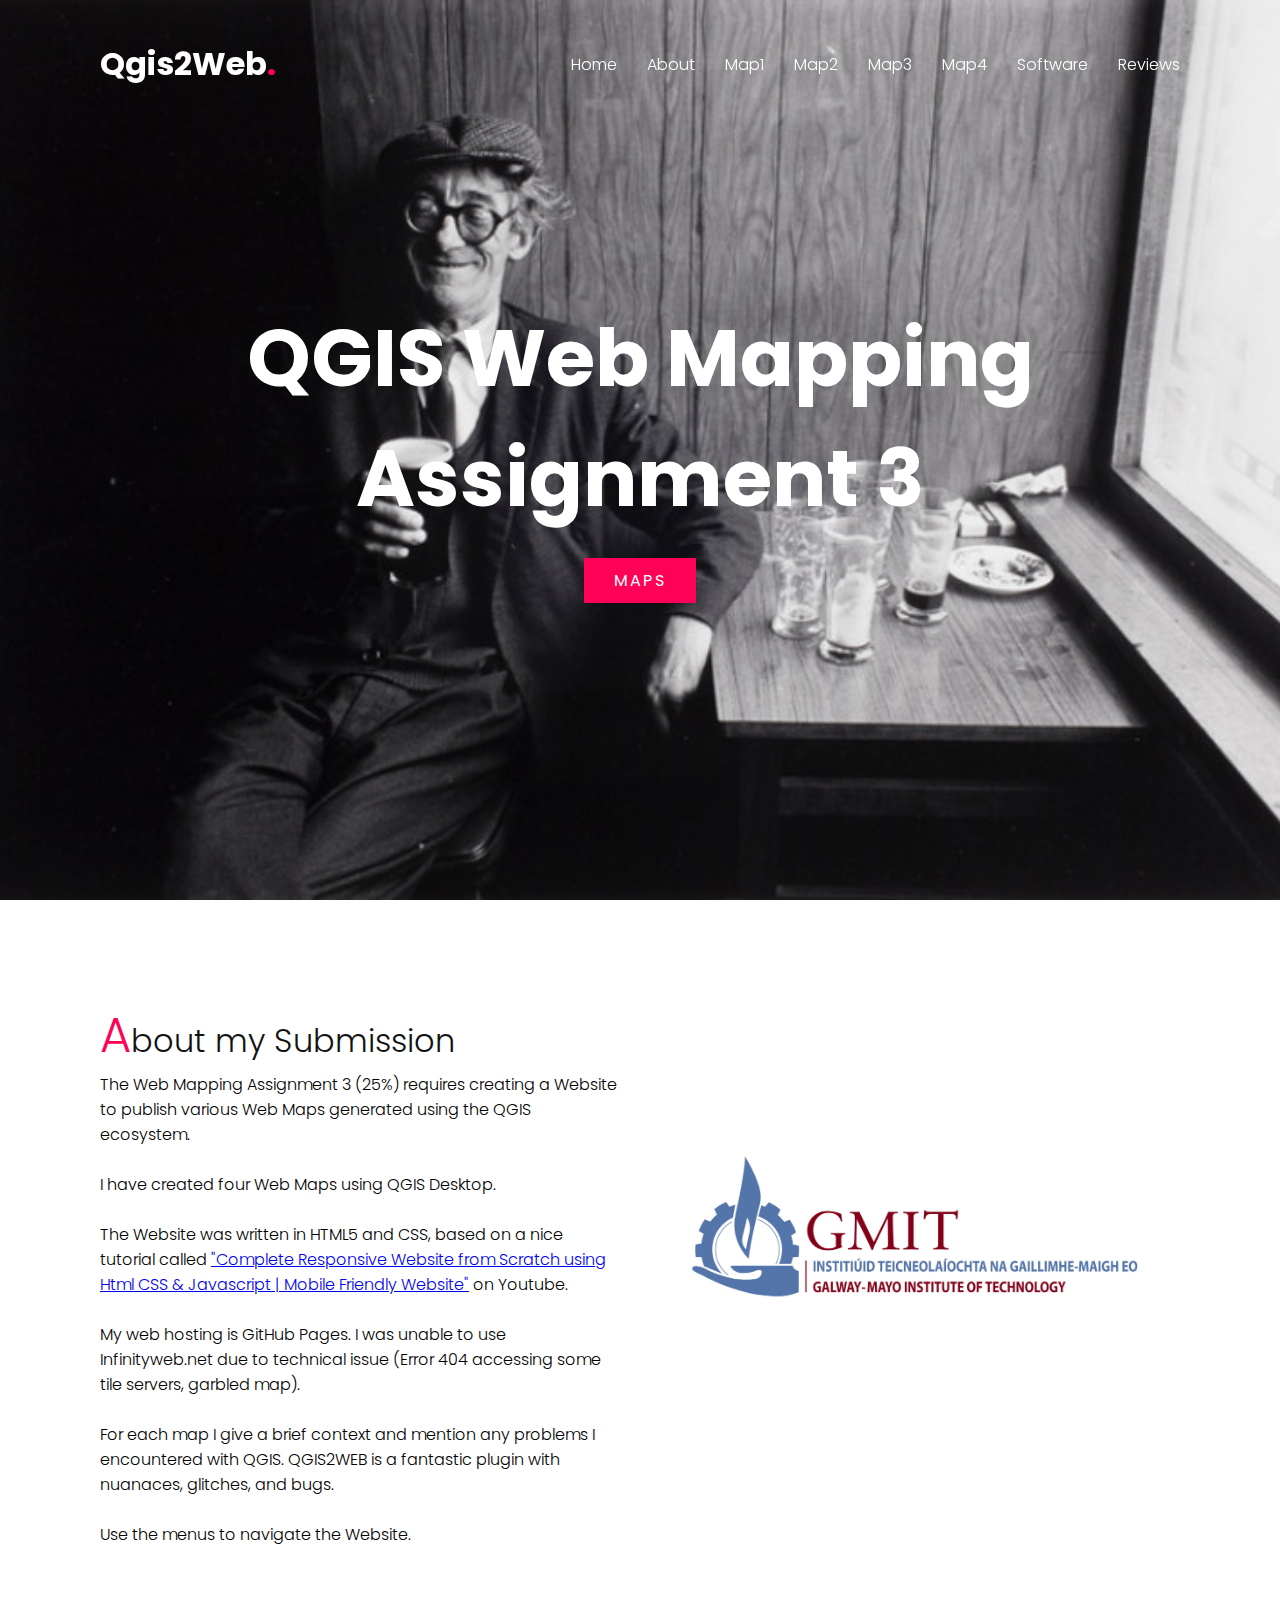
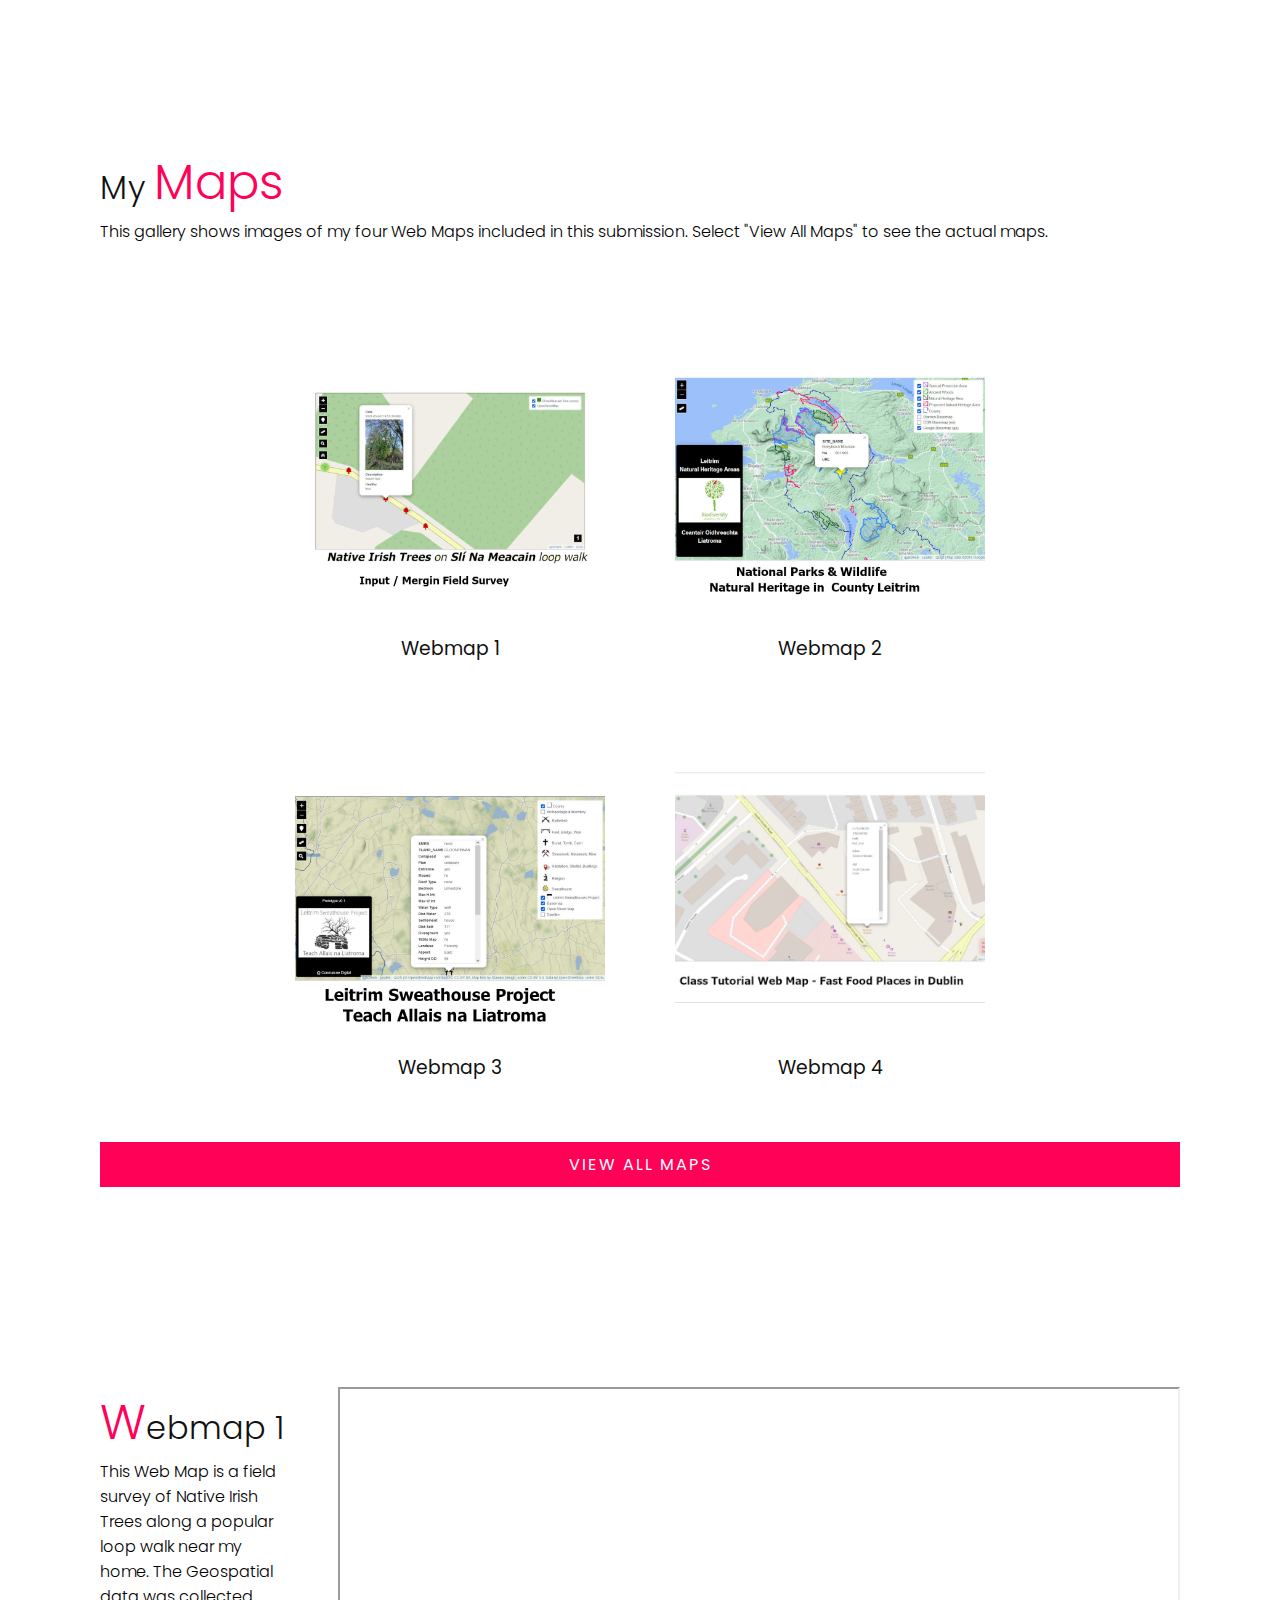
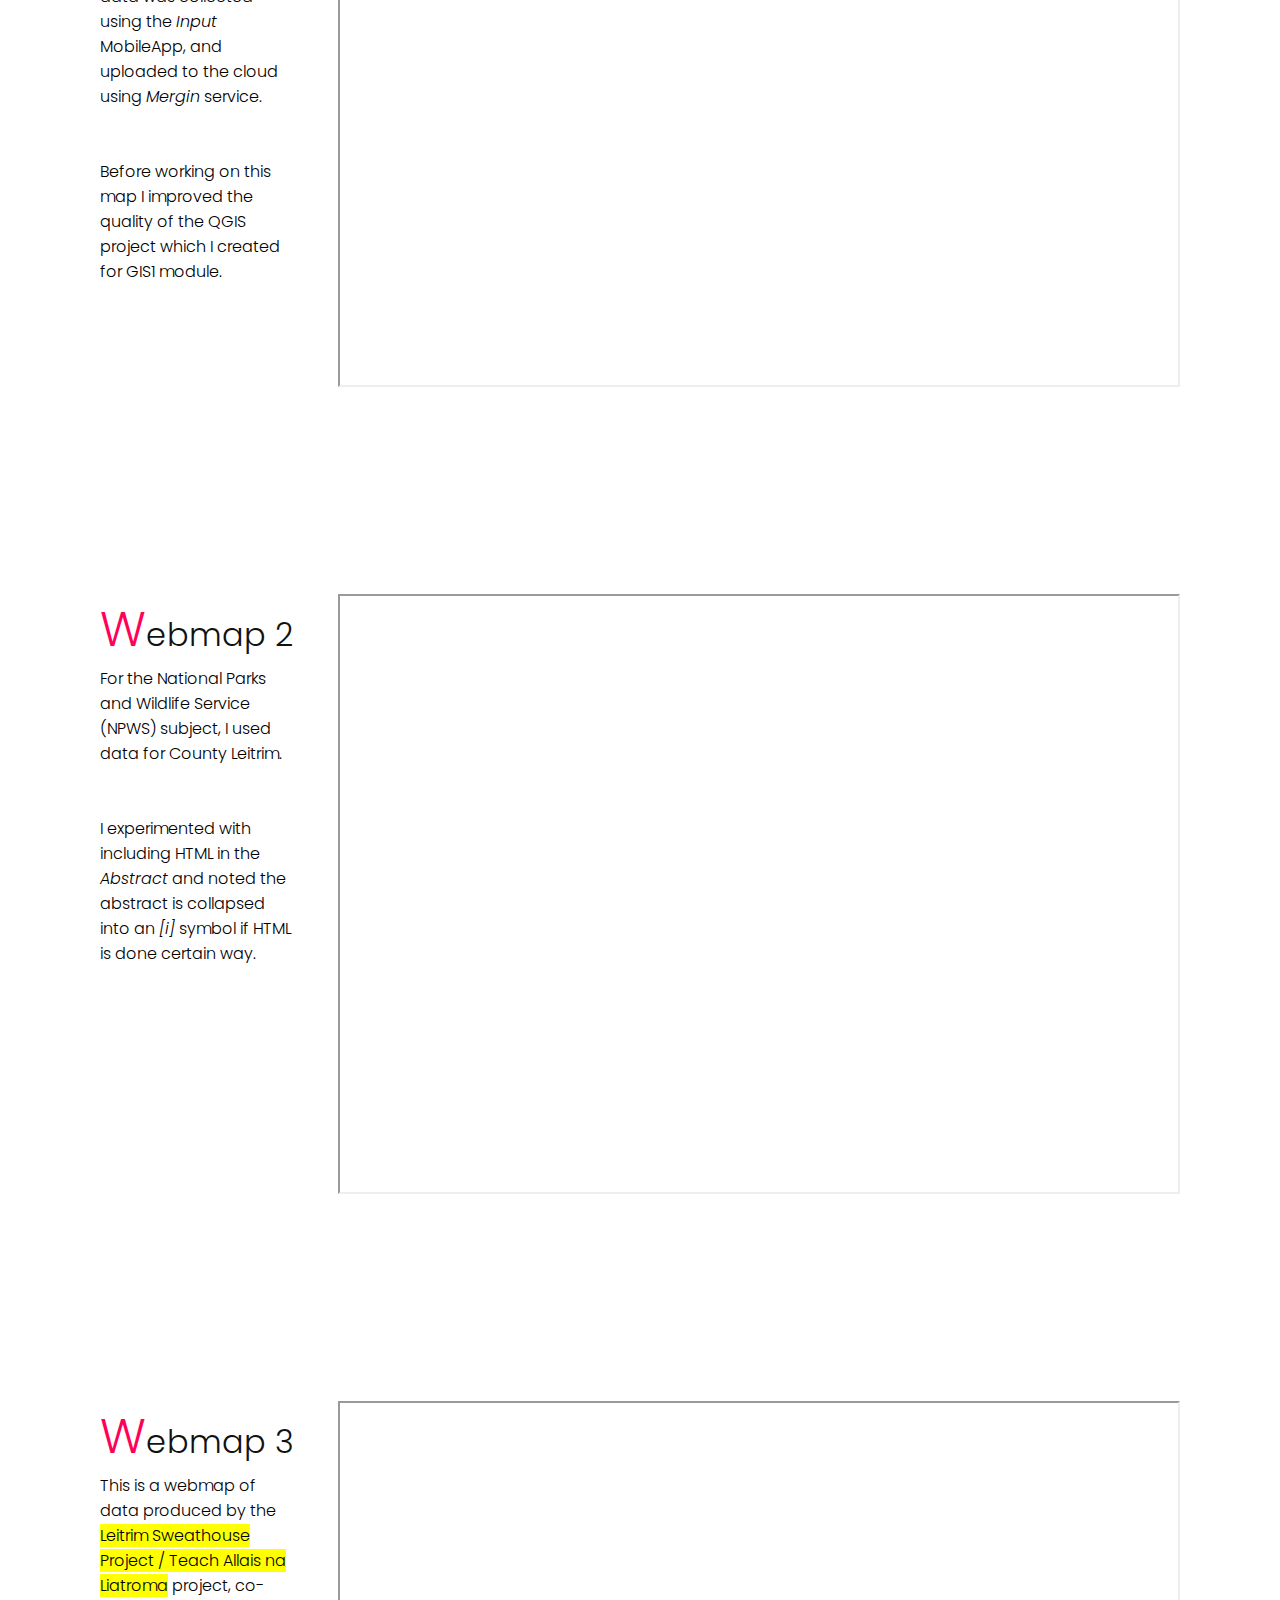
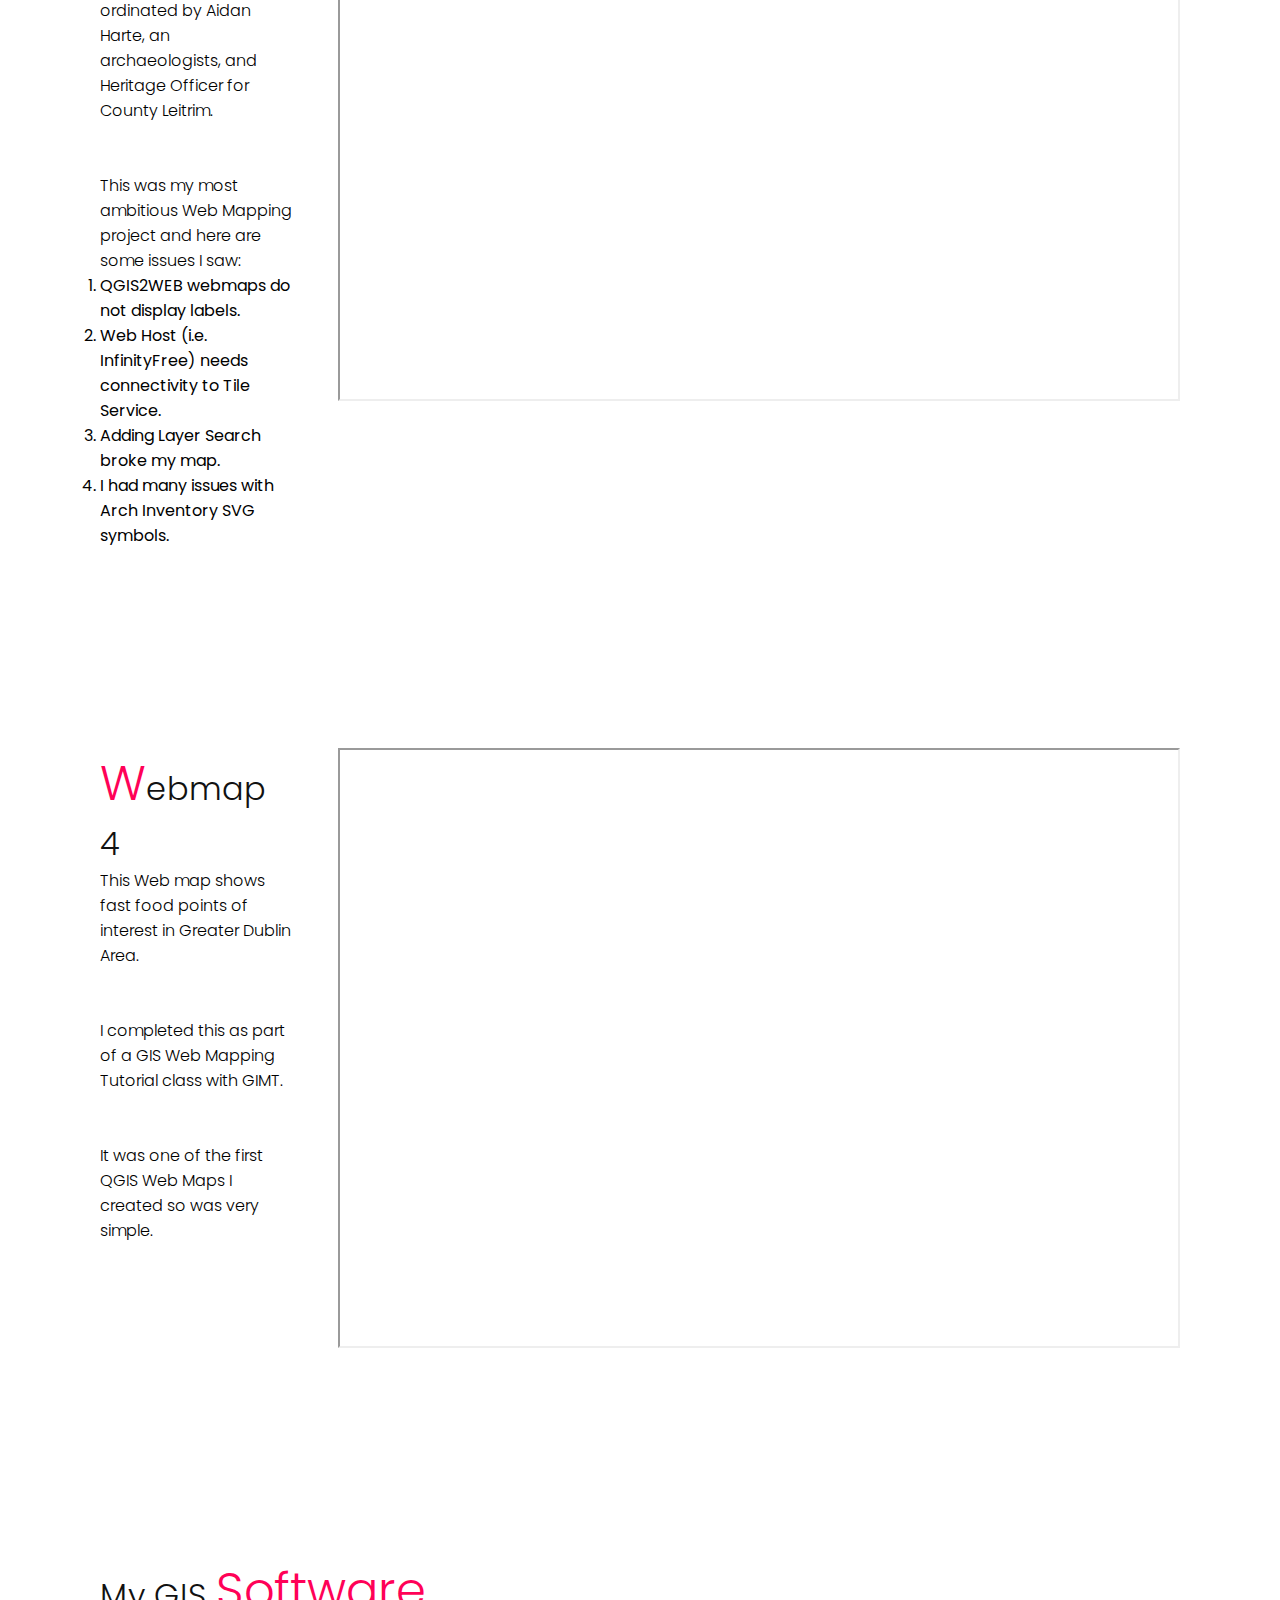
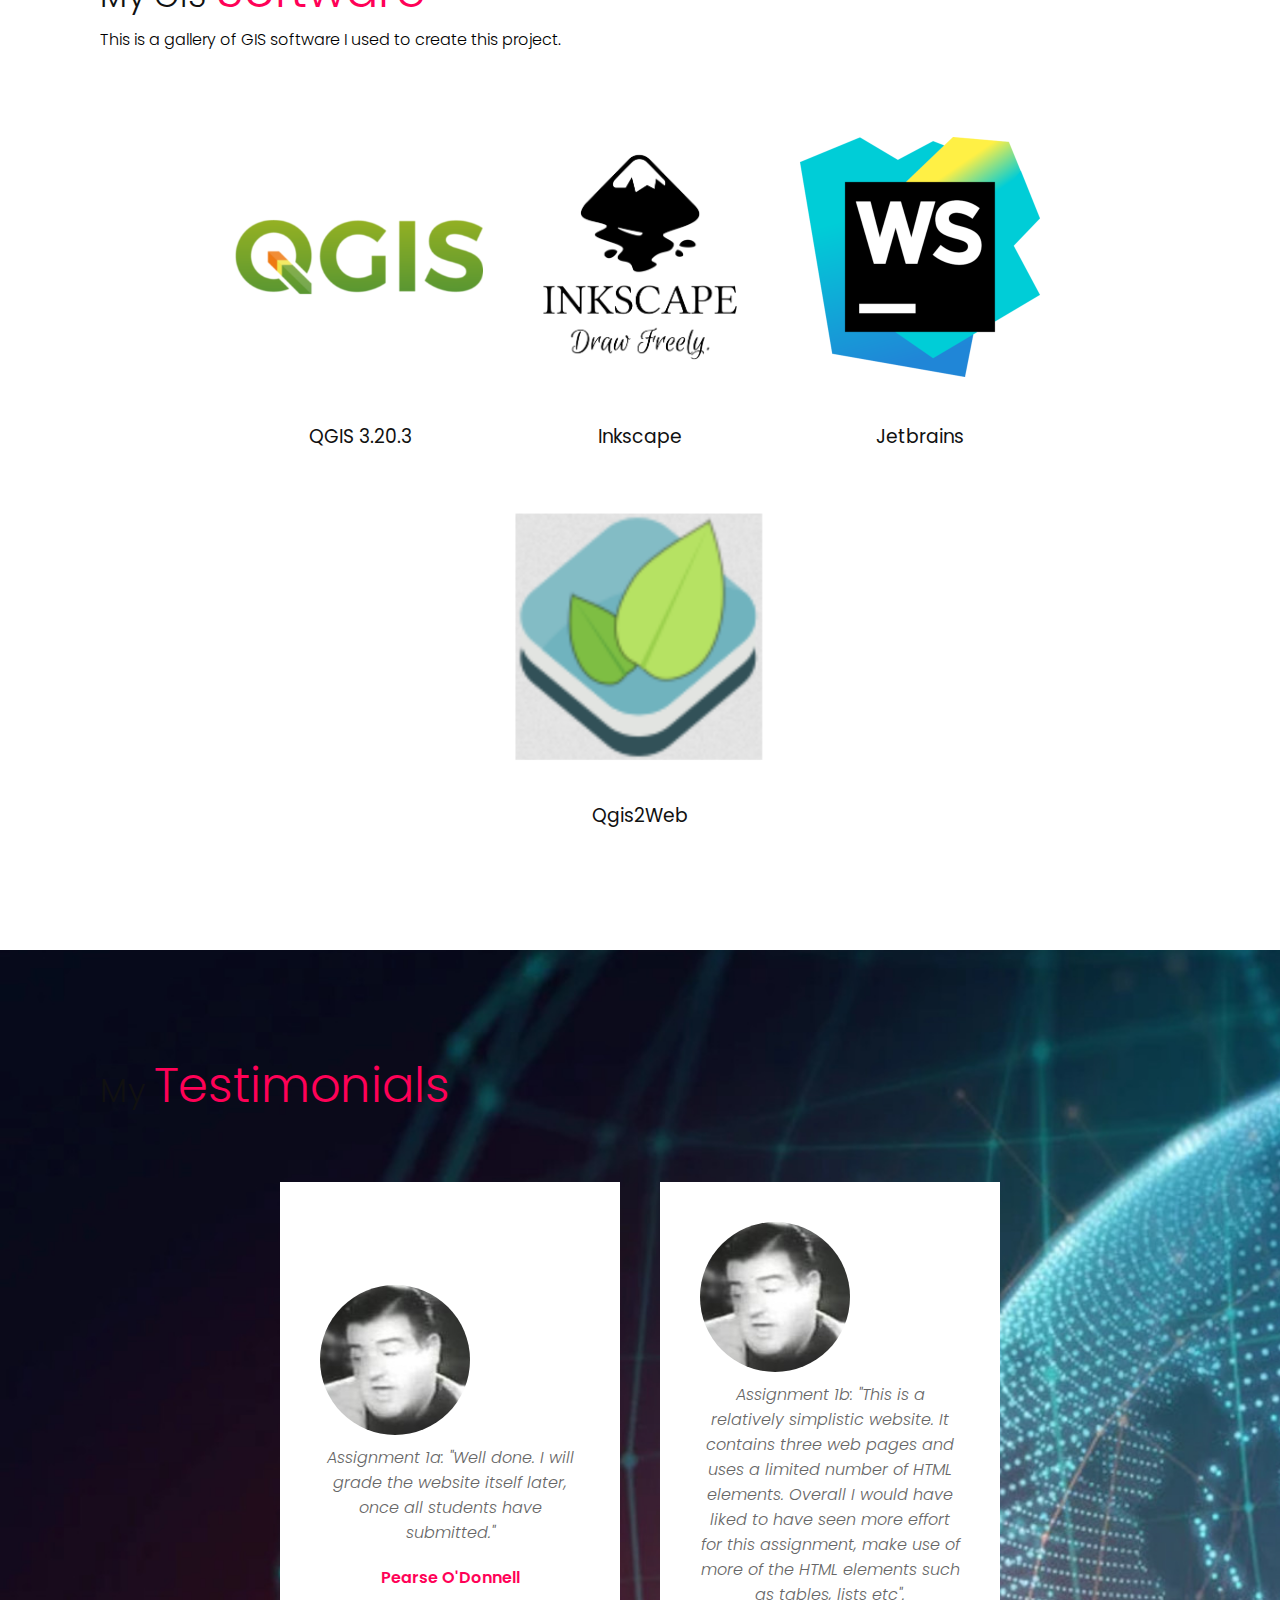
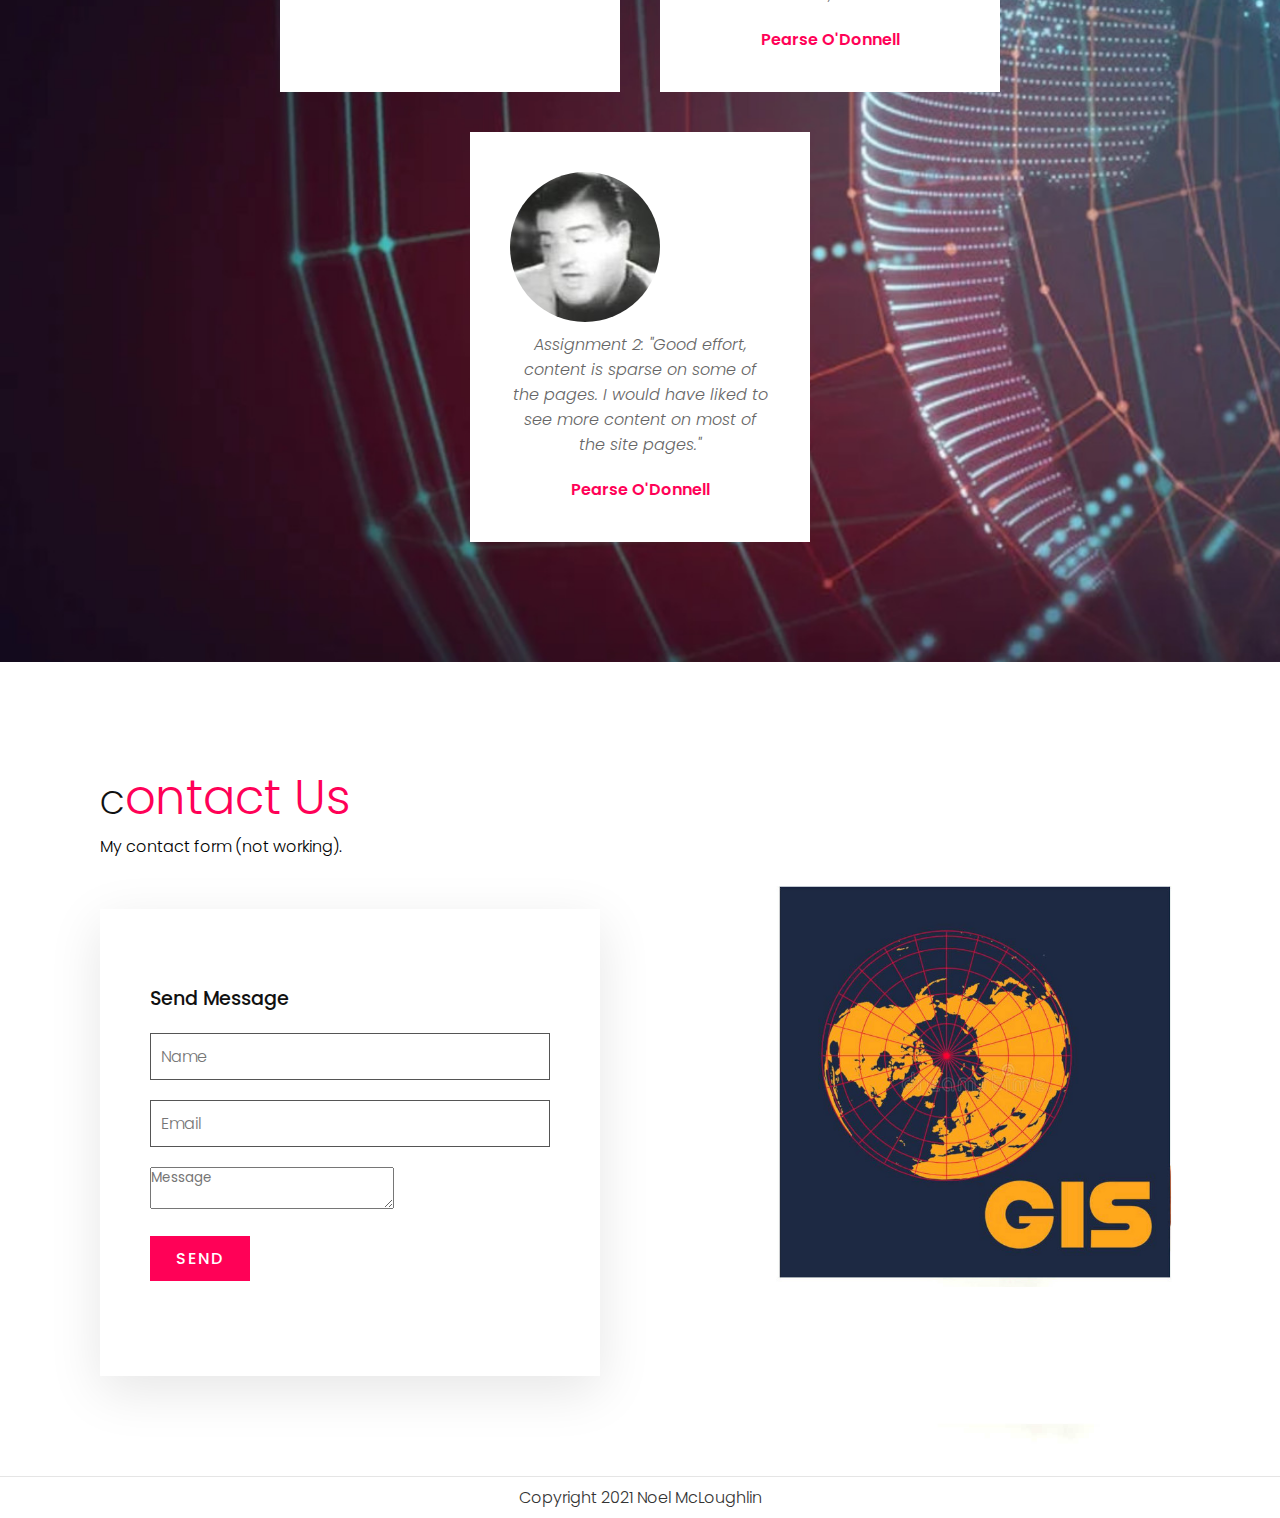
<file: index.html>
<!DOCTYPE html>
<html lang="en">
<head>
    <meta charset="UTF-8">
    <link rel="stylesheet" href="style.css">
    <link rel="canonical" href="https://developer.mozilla.org/en-US/docs/web/HTTP/Headers/Accept-Language">
    <link rel="alternate" href="https://developer.mozilla.org/en-US/docs/web/HTTP/Headers/Accept-Language" hreflang="en-US" title=Accept-Language">
    <link rel="alternate" href="https://developer.mozilla.org/en-US/docs/web/HTTP/Headers/Accept-Language" hreflang="ga" title=Accept-Language">
    <title>Web Mapping Assignment 3</title>
</head>
<body>
    <header>
        <a href="#" class="logo">Qgis2Web<span>.</span></a>
        <div class="menuToggle" onclick="toggleMenu()"></div>
        <ul class="navigation">
            <li><a href="#banner" onclick="toggleMenu();">Home</a></li>
            <li><a href="#about" onclick="toggleMenu();">About</a></li>
            <li><a href="#webmap1" onclick="toggleMenu();">Map1</a></li>
            <li><a href="#webmap2" onclick="toggleMenu();">Map2</a></li>
            <li><a href="#webmap3" onclick="toggleMenu();">Map3</a></li>
            <li><a href="#webmap4" onclick="toggleMenu();">Map4</a></li>
            <li><a href="#software" onclick="toggleMenu();">Software</a></li>
            <li><a href="#testimonials" onclick="toggleMenu();">Reviews</a></li>
        </ul>
    </header>
    <section class="banner" id="banner">
        <section>
            <div class="content">
                <h2>QGIS Web Mapping Assignment 3</h2>
                <a href="#menu" class="btn">Maps</a>
            </div>
        </section>
    </section>
    <section class="about" id="about">
        <h2 class="titleText"><span>A</span>bout my Submission</h2>
        <div class="row" >
            <div class="col50">
                <p>The Web Mapping Assignment 3 (25%) requires creating a Website to publish various Web Maps generated using the QGIS ecosystem.</p><br>
                <p>I have created four Web Maps using QGIS Desktop.</p><br>
                <p>The Website was written in HTML5 and CSS, based on a nice tutorial called <em></em><a href="https://www.youtube.com/watch?v=ac5nmWOkBEY" target="_blank">"Complete Responsive Website from Scratch using Html CSS & Javascript | Mobile Friendly Website"</a></em> on Youtube.</p><br>
                <p>My web hosting is GitHub Pages.  I was unable to use Infinityweb.net due to technical issue (Error 404 accessing some tile servers, garbled map).</p><br>
                <p>For each map I give a brief context and mention any problems I encountered with QGIS. QGIS2WEB is a fantastic plugin with nuanaces, glitches, and bugs.</p><br>
                <p>Use the menus to navigate the Website.</p>
            </div>
            <div class="col50">
                <div class="imgBx">
                    <img alt="" src="images/gmit.jpeg"/>
                </div>
            </div>
        </div>
    </section>
    <section class="menu" id="menu">
        <div class="title">
            <h2 class="titleText">My <span>Maps</span></h2>
            <p>This gallery shows images of my four Web Maps included in this submission.  Select "View All Maps" to see the actual maps.</p>
        </div>
        <div class="content">
            <div class="box">
                <div class="imgBx">
                    <a href="#webmap1"><img alt="" src="images/webmap1.jpeg"/></a>
                </div>
                <div class="text">
                    <h3>Webmap 1</h3>
                </div>
            </div>
            <div class="box">
                <div class="imgBx">
                    <a href="#webmap2"><img alt="" src="images/webmap2.jpeg"/></a>
                </div>
                <div class="text">
                    <h3>Webmap 2</h3>
                </div>
            </div>
            <div class="box">
                <div class="imgBx">
                    <a href="#webmap3"><img alt="" src="images/webmap3.jpeg"/></a>
                </div>
                <div class="text">
                    <h3>Webmap 3</h3>
                </div>
            </div>
            <div class="box">
                <div class="imgBx">
                    <a href="#webmap4"><img alt="" src="images/webmap4.jpeg"/></a>
                </div>
                <div class="text">
                    <h3>Webmap 4</h3>
                </div>
            </div>
        </div>
        <div class="title">
            <a href="#webmap1" class="btn">View All Maps</a>
        </div>
    </section>
    <section class="about" id="webmap1">
        <div class="row" >
            <div class="col20">
                <h2 class="titleText"><span>W</span>ebmap 1</h2>
                <p>This Web Map is a field survey of Native Irish Trees along a popular loop walk near my home.  The Geospatial data was collected using the <em>Input</em> MobileApp, and uploaded to the cloud using <em>Mergin</em> service.</p><br><br>
                <p>Before working on this map I improved the quality of the QGIS project which I created for GIS1 module.</p>
            </div>
            <div class="col80">
                <div class="webmap1">
                    <iframe src="https://noelmcloughlin.github.io/qgis_webmaps/webmap1/" title="Webmap for Native Trees on Slí na Meacain"></iframe>
                </div>
            </div>
        </div>
    </section>
    <section class="about" id="webmap2">
        <div class="row" >
            <div class="col20">
                <h2 class="titleText"><span>W</span>ebmap 2</h2>
                <p>For the National Parks and Wildlife Service (NPWS) subject, I used data for County Leitrim.</p><br><br>
                <p>I experimented with including HTML in the <em>Abstract</em> and noted the abstract is collapsed into an <em>[i]</em> symbol if HTML is done certain way.</p>
            </div>
            <div class="col80">
                <div class="webmap2">
                    <iframe src="https://noelmcloughlin.github.io/qgis_webmaps/webmap2/" title="Webmap for Leitrim Natural Heritage sites"></iframe>
                </div>
            </div>
        </div>
    </section>
    <section class="about" id="webmap3">
        <div class="row" >
            <div class="col20">
                <h2 class="titleText"><span>W</span>ebmap 3</h2>
                <p>This is a webmap of data produced by the <mark>Leitrim Sweathouse Project / Teach Allais na Liatroma</mark> project, co-ordinated by Aidan Harte, an archaeologists, and Heritage Officer for County Leitrim.</p><br><br>
                <p>This was my most ambitious Web Mapping project and here are some issues I saw:</p>
                <ol>
                    <li>QGIS2WEB webmaps do not display labels.</li>
                    <li>Web Host (i.e. InfinityFree) needs connectivity to Tile Service.</li>
                    <li>Adding Layer Search broke my map.</li>
                    <li>I had many issues with Arch Inventory SVG symbols.</li>
                </ol>
            </div>
            <div class="col80">
                <div class="webmap3">
                    <iframe src="https://noelmcloughlin.github.io/qgis_webmaps/webmap3/" title="Webmap for Leitrim Sweathouse project"></iframe>
                </div>
            </div>
        </div>
    </section>
    <section class="about" id="webmap4">
        <div class="row" >
            <div class="col20">
                <h2 class="titleText"><span>W</span>ebmap 4</h2>
                <p>This Web map shows fast food points of interest in Greater Dublin Area.</p><br><br>
                <p>I completed this as part of a GIS Web Mapping Tutorial class with GIMT.</p><br><br>
                <p>It was one of the first QGIS Web Maps I created so was very simple.</p>
            </div>
            <div class="col80">
                <div class="webmap4">
                    <iframe src="https://noelmcloughlin.github.io/qgis_webmaps/webmap4/" title="Webmap for Fast Food in Dublin"></iframe>
                </div>
            </div>
        </div>
    </section>

    <section class="software" id="software">
        <div class="title">
            <h2 class="titleText">My GIS <span>Software</span></h2>
            <p>This is a gallery of GIS software I used to create this project.
            </p>
        </div>
        <div class="content">
            <div class="box">
                <div class="imgBx">
                    <h3><a href="https://qgis.org" target="_blank"><img alt="" src="images/gis_sw1.png"></a></h3>
                </div>
                <div class="text">
                    <h3>QGIS 3.20.3</h3>
                </div>
            </div>
            <div class="box">
                <div class="imgBx">
                    <h3><a href="https://inkscape.org" target="_blank"><img alt="" src="images/gis_sw2.png"></a></h3>
                </div>
                <div class="text">
                    <h3>Inkscape</h3>
                </div>
            </div>
            <div class="box">
                <div class="imgBx">
                    <h3><a href="https://www.jetbrains.com/webstorm/" target="_blank"><img alt="" src="images/gis_sw3.png"></a></h3>
                </div>
                <div class="text">
                    <h3>Jetbrains</h3>
                </div>
            </div>
            <div class="box">
                <div class="imgBx">
                    <h3><a href="https://plugins.qgis.org/plugins/qgis2web/" target="_blank"><img alt="" src="images/gis_sw4.png"/></a></h3>
                </div>
                <div class="text">
                    <h3>Qgis2Web</h3>
                </div>
            </div>
        </div>
    </section>
    <section class="testimonials" id="testimonials">
        <div class="title">
            <h2 class="titleText">My <span>Testimonials</span></h2>
        </div>
        <div class="content">
            <div class="box">
                <div class="imgBx">
                    <img alt="" src="images/pearse.jpeg"/>
                </div>
                <div class="text">
                    <p>Assignment 1a: "Well done. I will grade the website itself later, once all students have submitted."</p>
                    <h3>Pearse O'Donnell</h3>
                </div>
            </div>
        <div class="box">
            <div class="imgBx">
                <img alt="" src="images/pearse.jpeg"/>
            </div>
            <div class="text">
                <p>Assignment 1b: "This is a relatively simplistic website. It contains three web pages and uses a limited number of HTML elements. Overall I would have liked to have seen more effort for this assignment, make use of more of the HTML elements such as tables, lists etc".</p>
                <h3>Pearse O'Donnell</h3>
            </div>
        </div>
            <div class="box">
                <div class="imgBx">
                    <img alt="" src="images/pearse.jpeg"/>
                </div>
              <div class="text">
                    <p>Assignment 2: "Good effort, content is sparse on some of the pages. I would have liked to see more content on most of the site pages."</p>
                    <h3>Pearse O'Donnell</h3>
                </div>
            </div>
        </div>
    </section>

    <section class="contact" id="contact">
        <div class="title">
            <h2 class="titleText">C<span>ontact Us</span></h2>
            <p>My contact form (not working).
            </p>
        </div>
        <div class="contactForm">
            <h3>Send Message</h3>
            <div class="inputBox">
                <input type="text" placeholder="Name">
            </div>
            <div class="inputBox">
                <input type="text" placeholder="Email">
            </div>
            <div class="inputBox">
                <textarea placeholder="Message"></textarea>
            </div>
            <div class="inputBox">
                <input type="submit" value="Send"/>
            </div>
        </div>
    </section>

    <div class="copyrightText">
        <p>Copyright 2021 Noel McLoughlin</p>
    </div>

    <script type="text/javascript">
        window.addEventListener('scroll', function(){
            const header = document.querySelector('header');
            header.classList.toggle("sticky", window.scrollY > 0);
        });
        function toggleMenu() {
            const menuToggle = document.querySelector('.menuToggle');
            const navigation = document.querySelector('.navigation');
            menuToggle.classList.toggle('active');
            navigation.classList.toggle('active');
        }
    </script>
</body>
</html>
</file>
<file: style.css>
/* https://www.w3schools.com/css/css_font_google.asp */
@import url('https://fonts.googleapis.com/css?family=Audiowide|Sofia|Trirong|Poppins:200,300,400,500,600,700,800,900&display=swap');
* {
    font-family: "Audiowide", sans-serif;
    font-family: "Sofia", sans-serif;
    font-family: "Trirong", serif;
    font-family: "Poppins", serif;
    margin: 0;
    padding: 0;
    box-sizing: border-box;
    scroll-behavior: smooth;
}

/* https://developer.mozilla.org/en-US/docs/Web/CSS/flex-wrap */

/* */
p {
    font-weight: 300;
    color: #000;
}
body {
    min-height: 1000px;
}
.banner {
    position: relative;
    width: 100%;
    min-height: 100vh;
    display: flex;
    justify-content: center;
    align-items: center;
    background-size: cover;
    /* https://css-tricks.com/perfect-full-page-background-image */
    background: url(scissors.jpeg) no-repeat center center fixed;
    -webkit-background-size: cover;
    -moz-background-size: cover;
    -o-background-size: cover;
}
.banner .content {
    max-width: 900px;
    text-align: center;
}
.banner .content h2 {
    font-size: 5em;
    color: #fff
}
.banner .content p {
    font-size: 1em;
    color: #fff;
}
.btn {
    font-size: 1em;
    color: #fff;
    background: #ff0157;
    display: inline-block;
    padding: 10px 30px;
    margin-top: 20px;
    text-transform: uppercase;
    text-decoration: none;
    letter-spacing: 2px;
    transition: 4s;
}
.btn:hover {
    letter-spacing: 6px;
}
header {
    position: fixed;
    top: 0;
    left: 0;
    width: 100%;
    padding: 40px 100px;
    z-index: 10000;
    display: flex;
    justify-content: space-between;
    align-items: center;
    transition: 0.5s;
}
header.sticky {
    background: #fff;
    padding: 10px 100px;
    box-shadow: 0 5px 20px rgba(0,0,0.0.05);
}
header .logo {
    color: #fff;
    font-weight: 700;
    font-size: 2em;
    text-decoration: none;
}
header .logo span {
    color: #ff0157;
}
header.sticky .logo {
    color: #111;
}
header .navigation {
    position: relative;
    display: flex;
}
header .navigation li {
    list-style: none;
    margin-left: 30px;
}
header .navigation li a {
    text-decoration: none;
    color: #fff;
    font-weight: 300;
}
header.sticky .navigation li a {
    color: #111;
}
header .navigation li a:hover {
    color: #ff0157;
}
section {
    padding: 100px;
}
.row {
    position: relative;
    width: 100%;
    display: flex;
    justify-content: space-between;
}
.row .col20 {
    position: relative;
    width: 18%;
}
.row .col50 {
    position: relative;
    width: 48%;
}
.row .col80 {
    position: relative;
    width: 78%;
}
.titleText {
    color: #111;
    font-size: 2em;
    font-weight: 300;
}
.titleText span {
    color: #ff0157;
    font-size: 2em;
    font-size: 1.5em;
}

/* ABOUT */
.row .col50 .about {
    min-height: 300px;
    position: relative;
    width: 80%;
}
.row .col50 .about .imgBx {
    min-height: 300px;
    height: 100%;
}
.row .col50 .imgBx img {
    top: 0;
    left: 0;
    width: 100%;
    object-fit: contain;
}

/* WEBMAP 1 */
.row .col20 .webmap1 {
    min-height: 300px;
    width: 100%;
}
.row .col80 .webmap1 iframe {
    width: 100%;
    height: 600px;
}
/* WEBMAP 2 */
.row .col20 .webmap2 {
    min-height: 300px;
    width: 100%;
}
.row .col80 .webmap2 iframe {
    width: 100%;
    height: 600px;
}
/* WEBMAP 3 */
.row .col20 .webmap3 {
    min-height: 300px;
    width: 100%;
}
.row .col80 .webmap3 iframe {
    width: 100%;
    height: 600px;
}
/* WEBMAP 4 */
.row .col20 .webmap4 {
    min-height: 300px;
    width: 100%;
}
.row .col80 .webmap4 iframe {
    width: 100%;
    height: 600px;
}

.nowrap {
    white-space: nowrap;
}

.title {
    width: 100%;
    display: flex;
    justify-content: center;
    align-content: center;
    flex-direction: column;
}
.menu .content {
    display: flex;
    justify-content: center;
    flex-direction: row;
    flex-wrap: wrap;
    margin-top: 40px;
}
.menu .content .box {
    width: 340px;
    margin: 20px;
    border: 15px solid #fff;
    box-shadow: 0 5px 35px rgba(0.0.0.0.08);

}
.menu .content .box .imgBx {
    position: relative;
    width: 100%;
    height: 300px;
}
.menu .content .box .imgBx img {
    position: absolute;
    top: 0;
    left: 0;
    width: 100%;
    height: 100%;
    object-fit: cover;
}
.menu .content .box .text {
    padding: 15px 0 5px;
}
.menu .content .box .text h3 {
    color: #111;
    font-weight: 400;
    text-align: center;
}

.menu .title .btn {
    text-align: center;
    alignment: center;
}

/* SOFTWARE */
.software .content {
    display: flex;
    justify-content: center;
    flex-direction: row;
    flex-wrap: wrap;
    margin-top: 40px;
}
.software .content .box {
    width: 250px;
    margin: 15px;
    /* border: 15px solid #fff;
    box-shadow: 0 5px 35px rgba(0.0.0.0.08); */
}
.software .content .box .imgBx {
    position: relative;
    width: 100%;
    height: 300px;
}
.software .content .box .imgBx img {
    position: absolute;
    top: 0;
    left: 0;
    width: 100%;
    height: 100%;
    object-fit: cover;
}
.software .content .box .text {
    padding: 15px 0 5px;
}
.software .content .box .text h3 {
    color: #111;
    font-weight: 400;
    text-align: center;
}
/* TESTIMONIALS */
.testimonials {
    background: url(images/bg2.jpeg);
    background-size: cover;
}
.testimonials .titleText {
    color: #111;
}
.testimonials .content {
    display: flex;
    justify-content: center;
    flex-direction: row;
    flex-wrap: wrap;
    margin-top: 40px;
}
.testimonials .content .box {
    width: 340px;
    margin: 20px;
    padding: 40px;
    background: #fff;
    display: flex;
    justify-content: center;
    align-items: center;
    flex-direction: column;
    /* border: 15px solid #fff;
    box-shadow: 0 5px 35px rgba(0.0.0.0.08); */
}
.testimonials .content .box .imgBx {
    position: relative;
    justify-content: center;
    width: 100%;
    height: 160px;
}
.testimonials .content .box .imgBx img {
    position: relative;
    width: 150px;
    height: 150px;
    margin-bottom: 10px;
    border-radius: 50%;
    overflow: hidden;
}
.testimonials .content .box .text {
    text-align: center;
}
.testimonials .content .box .text p {
    color: #666;
    font-style: italic;
}
.testimonials .content .box .text h3 {
    margin-top: 20px;
    /* color: #111; */
    font-size: 1em;
    color: #ff0157;
    font-weight: 600;
}
/* CONTACT */
.contact {
    background: url(images/bg3.jpeg);
    background-size: cover;
}
.contactForm {
    padding: 75px 50px;
    background: #fff;
    box-shadow: 0 15px 50px rgba(0,0,0,0.1);
    max-width: 500px;
    margin-top: 50px;
}
.contactForm h3 {
    color: #111;
    font-size: 1.2em;
    margin-bottom: 20px;
    font-weight: 500;
}
.contactForm .inputBox {
    position: relative;
    width: 100%;
    margin-bottom: 20px;
}
.contact .inputBox input {
    width: 100%;
    border: 1px solid #555;
    padding: 10px;
    color: #111;
    outline: none;
    font-size: 16px;
    font-weight: 300;
    resize: none;
}
.contactForm .inputBox input[type="submit"]
{
    font-size: 1em;
    color: #fff;
    background: #ff0157;
    display: inline-block;
    text-transform: uppercase;
    text-decoration: none;
    letter-spacing: 2px;
    transition: 0.5s;
    max-width: 100px;
    font-weight: 500;
    border: none;
    cusor: pointer;
}

.copyrightText {
    padding: 8px 40px;
    border-top: 1px solid rgba(0,0,0,0.1);
    text-align: center;
}

.copyrightText p {
    color: #333;
}

.copyrightText a {
    color: #ff0157;
    font-weight: 500;
    text-decoration: none;
}

@media (max-width: 991px) {
    header,
    header.sticky {
        padding: 10px 20px;
    }
    header.sticky .menuToggle {
        filter: invert(1);
    }
    section {
        padding: 20px;
    }
    header .navigation {
        display: none;
    }
    header .navigation.active {
        width: 100%;
        height: calc(100% - 60px);
        position: fixed;
        top: 68px;
        left: 0;
        display: flex;
        justify-content: center;
        align-items: center;
        flex-direction: column;
        background: #fff
    }
    header .navigation li {
        color: #111;
        font-size: 1.6em;
    }
    .menuToggle {
        position: relative;
        width: 40px;
        height: 40px;
        background-size: 30px;
        background: url(images/menu.png) no-repeat center;
        cursor: pointer;
    }
    .menuToggle.active {
        background-size: 25px;
        background: url(images/close.png) no-repeat center;
    }
    .banner .content h2 {
        font-size: 3em;
        color: #fff;
    }
    .row {
        flex-direction: column;
    }
    .row .col50 {
        position: relative;
        width: 100%;
    }
    .row .col50 .imgBx {
        height: 300px;
        margin-top: 20px;
    }
    .menu .content {
        margin-top: 20px;
    }
    .menu .content .box {
        margin: 10px;
    }
    .menu .content .box imgBx {
        height: 260px;
    }
    .title {
        text-align: center;
    }
    .titleText {
        font-size: 1.8em;
        line-height: 1.5em;
        margin-bottom: 15px;
        font-weight: 300;
    }
    .testimonials .content .box {
        margin: 10px;
        padding: 20px;
    }
    .contactForm {
        margin-bottom: 30px;
        margin-top: 20px;
        padding: 35px 40px;
    }
}

@media (max-width: 480px) {
    .banner .content h2 {
        font-size: 2.2em;
        /* color: #fff; */
    }
}
</file>
